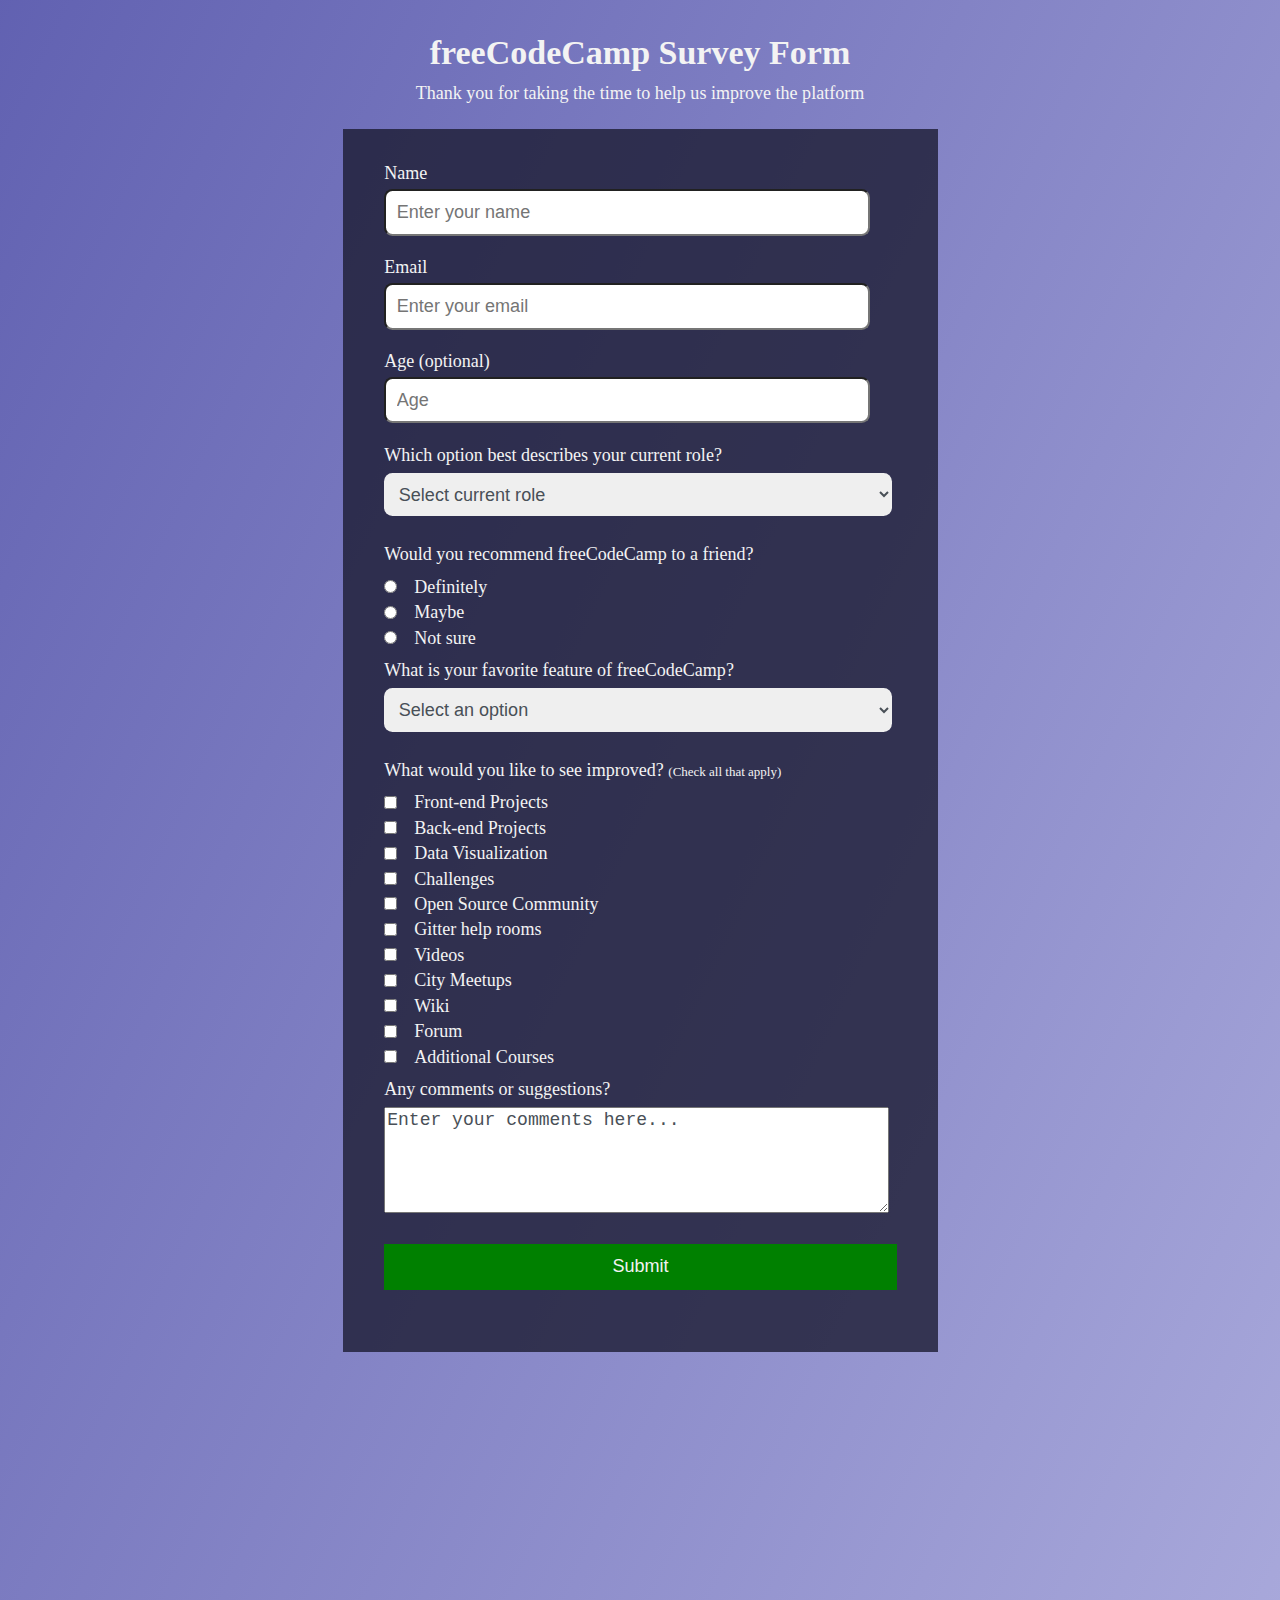
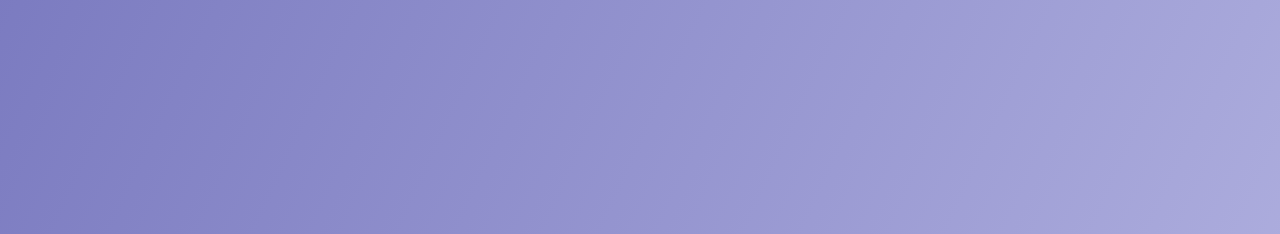
<file: freecodecamp survey form/index.html>
<!DOCTYPE html>
<html lang="en">
  <head>
    <meta charset="UTF-8" />
    <meta http-equiv="X-UA-Compatible" content="IE=edge" />
    <meta name="viewport" content="width=device-width, initial-scale=1.0" />
    <title>Survey Form</title>
    <link rel="stylesheet" href="./style.css">
  </head>
  <body>
   <div>
    <header>
      <h1 id="title">freeCodeCamp Survey Form</h1>
      <p id="description">
        Thank you for taking the time to help us improve the platform
      </p>
    </header>
    <form action="" id="survey-form">
      <fieldset id="first">
        <label for="name" id="name-label"
          >Name<input
            type="text"
            id="name"
            placeholder="Enter your name"
            required
        /></label>
        <label for="email" id="email-label"
          >Email<input
            type="email"
            id="email"
            placeholder="Enter your email"
            required
        /></label>
        <label for="number" id="number-label"
          >Age (optional)<input
            type="number"
            id="number"
            min="10"
            max="100"
            placeholder="Age"
        /></label>
        
          <p>Which option best describes your current role?</p>
          <select name="" id="dropdown">
            <option value="">Select current role</option>
            <option value="">Student</option>
            <option value="">Full Time Job</option>
            <option value="">Full Time Learner</option>
            <option value="">Prefer not to say</option>
            <option value="">Other</option>
          </select>
      </fieldset>
      <fieldset>
       <p>Would you recommend freeCodeCamp to a friend?</p>
       <label for="1" class="x1"><input type="radio" name="opinion" id="1">Definitely</label>
       <label for="2" class="x1"><input type="radio" name="opinion" id="2">Maybe</label>
       <label for="3" class="x1"><input type="radio" name="opinion" id="3">Not sure</label>
       <p>What is your favorite feature of freeCodeCamp?</p>
        <select name="" id="favorite">
<option value="">Select an option</option>
<option value="">Challenges</option>
<option value="">Projects</option>
<option value="">Community</option>
<option value="">Open Source</option>
        </select>
     </fieldset>
     <fieldset id="last">
      <p>What would you like to see improved? <span>(Check all that apply)</span></p>
<label for="4" class="x1"><input type="checkbox" id="4">Front-end Projects</label>
<label for="5" class="x1"><input type="checkbox" id="5">Back-end Projects</label>
<label for="6" class="x1"><input type="checkbox" id="6">Data Visualization</label>
<label for="7" class="x1"><input type="checkbox" id="7">Challenges</label>
<label for="8" class="x1"><input type="checkbox" id="8">Open Source Community</label>
<label for="9" class="x1"><input type="checkbox" id="9">Gitter help rooms</label>
<label for="10" class="x1"><input type="checkbox" id="10">Videos</label>
<label for="11" class="x1"><input type="checkbox" id="11">City Meetups</label>
<label for="12" class="x1"><input type="checkbox" id="12">Wiki</label>
<label for="13" class="x1"><input type="checkbox" id="13">Forum</label>
<label for="14" class="x1"><input type="checkbox" id="14">Additional Courses</label>

<p>Any comments or suggestions?</p>
<textarea name="" id="comments" cols="30" rows="5">Enter your comments here...</textarea>
<button>Submit</button>
    </fieldset>
    
    </form>
    </div>
  </body>
</html>
</file>
<file: freecodecamp survey form/style.css>
*{
  box-sizing: border-box;
 margin: 0 auto;
 font-size: 1.0625rem;
 color: #f3f3f3;
}
body{
 background: linear-gradient(115deg
, rgba(58, 58, 158, 0.8), rgba(136, 136, 206, 0.7) ), url(https://cdn.freecodecamp.org/testable-projects-fcc/images/survey-form-background.jpeg);
background-size: cover;
    background-repeat: no-repeat;
    background-position: center;
}
#email-label, #name-label, #number-label{
 display: block;
}
header{
 margin-bottom:1.5rem ;
 margin-top: 2rem;
 width: 31.25rem;
  text-align: center;
}
div{
 height: 200vh;
 width: 35rem;
}
h1{
 font-size: 2rem;
}

#name, #email, #number{
 display: block;
 width: 90%;
 margin:0.3125rem 0 1.25rem 0;
 padding: 0.625rem;
 border-radius: 0.5rem;
}
p{
 margin-bottom: 0.4375rem;
 margin-top:0.625rem;
}
form{
 width: 35rem;
 background-color: rgba(27, 27, 50, 0.8);
}
select{
  width: 94%;
  border-radius: 0.5rem;
 padding: 0.625rem;
 color: #495057;
 border: 0;
}

.x1{
display:block;
}
span{
 font-size: small;
}
input[type="checkbox"], input[type="radio"]{
 margin-right: 1rem;
 margin-top: 0.4375rem;
}
fieldset{
 padding-left: 7%;
 border: 0;
}
#comments{
 width: 93.5%;
 color: #495057
}
button{
 padding: 0.75rem;
 width: 95%;
 margin-top: 1.5rem;
 margin-bottom: 3rem;
 background-color:green ;
 border: none;
}
option{
 color: #495057;
}
#first{
 padding-top:2rem ;
}
#number-label{
 transition:ease;
}
</file>
